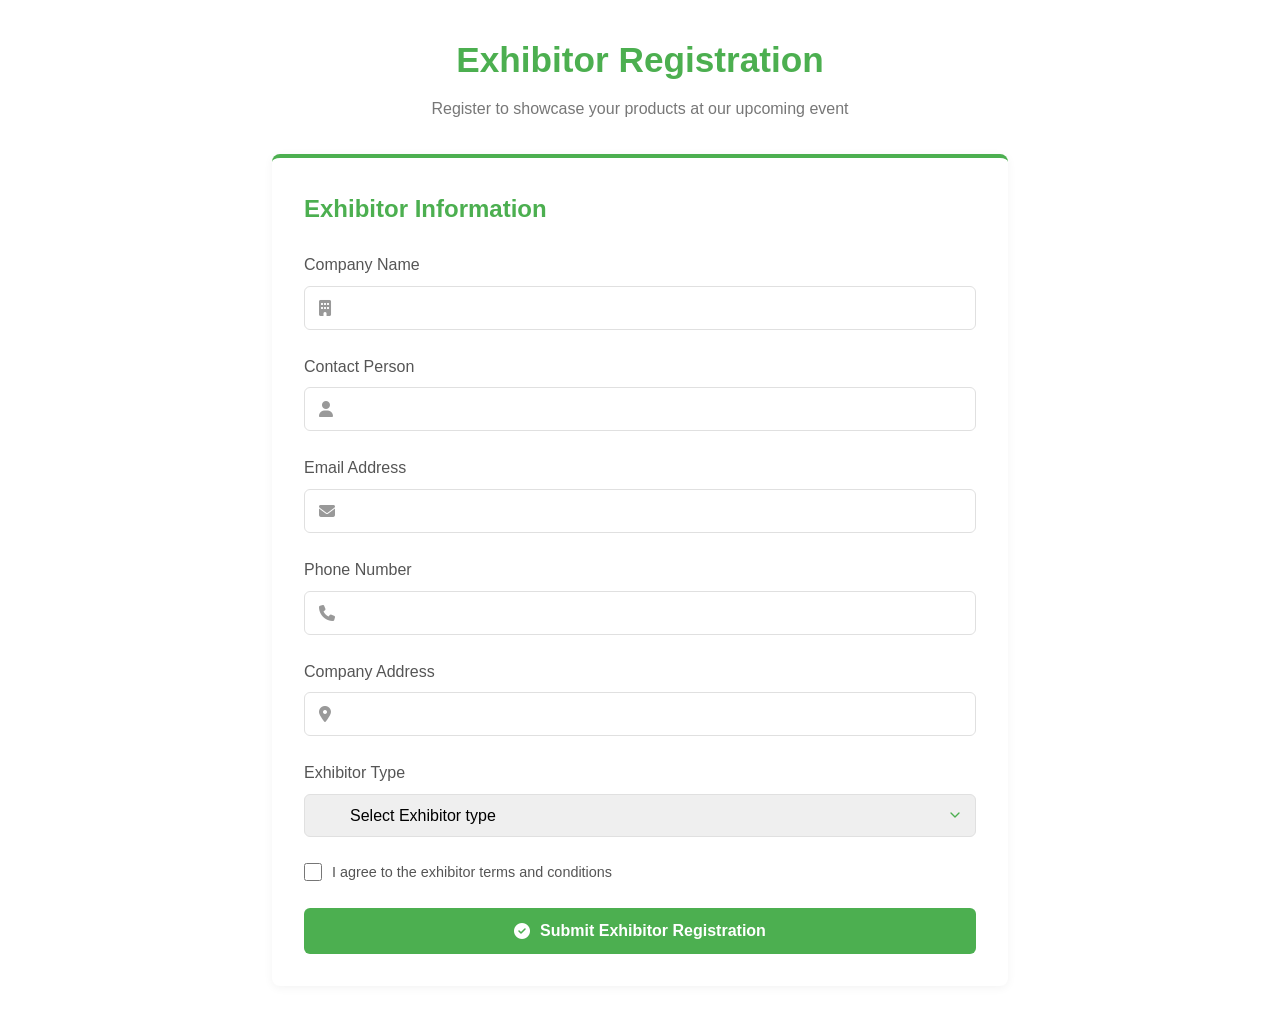
<file: exhibitor-registration.html>
<!DOCTYPE html>
<html lang="en">
<head>
    <meta charset="UTF-8">
    <meta name="viewport" content="width=device-width, initial-scale=1.0">
    <title>Exhibitor Registration</title>
    <link rel="stylesheet" href="https://cdnjs.cloudflare.com/ajax/libs/font-awesome/6.4.0/css/all.min.css">
    <style>
        :root {
            --primary-color: #4CAF50;
            --text-color: #333;
            --light-text: #777;
            --border-color: #e0e0e0;
        }
        
        * {
            box-sizing: border-box;
            margin: 0;
            padding: 0;
            font-family: 'Segoe UI', 'Poppins', Arial, sans-serif;
        }
        
        body {
            background: #fff;
            color: var(--text-color);
            line-height: 1.6;
        }
        
        .container {
            max-width: 800px;
            margin: 0 auto;
            padding: 2rem;
        }
        
        .header {
            text-align: center;
            margin-bottom: 2rem;
        }
        
        .header h1 {
            font-size: 2.2rem;
            margin-bottom: 0.5rem;
            color: var(--primary-color);
        }
        
        .header p {
            color: var(--light-text);
        }
        
        .form-container {
            background: #fff;
            border-radius: 8px;
            box-shadow: 0 2px 10px rgba(0, 0, 0, 0.05);
            padding: 2rem;
            border-top: 4px solid var(--primary-color);
        }
        
        .form-title {
            font-size: 1.5rem;
            margin-bottom: 1.5rem;
            color: var(--primary-color);
        }
        
        .form-group {
            margin-bottom: 1.5rem;
        }
        
        label {
            display: block;
            margin-bottom: 0.5rem;
            font-weight: 500;
            color: #555;
        }
        
        .input-wrapper {
            position: relative;
        }
        
        .input-wrapper i {
            position: absolute;
            left: 15px;
            top: 50%;
            transform: translateY(-50%);
            color: #999;
        }
        
        input[type="text"],
        input[type="email"],
        input[type="tel"],
        select {
            width: 100%;
            padding: 12px 15px 12px 45px;
            border: 1px solid var(--border-color);
            border-radius: 6px;
            font-size: 1rem;
            transition: all 0.3s ease;
            outline: none;
        }
        
        input:focus,
        select:focus {
            border-color: var(--primary-color);
            box-shadow: 0 0 0 2px rgba(76, 175, 80, 0.1);
        }
        
        select {
            appearance: none;
            background-image: url("data:image/svg+xml;charset=UTF-8,%3csvg xmlns='http://www.w3.org/2000/svg' viewBox='0 0 24 24' fill='none' stroke='%234CAF50' stroke-width='2' stroke-linecap='round' stroke-linejoin='round'%3e%3cpolyline points='6 9 12 15 18 9'%3e%3c/polyline%3e%3c/svg%3e");
            background-repeat: no-repeat;
            background-position: right 12px center;
            background-size: 1rem;
        }
        
        .btn {
            width: 100%;
            padding: 14px 0;
            background: var(--primary-color);
            color: white;
            border: none;
            border-radius: 6px;
            font-size: 1rem;
            font-weight: 600;
            cursor: pointer;
            transition: all 0.3s ease;
            display: flex;
            align-items: center;
            justify-content: center;
            gap: 10px;
        }
        
        .btn:hover {
            background: #3e8e41;
        }
        
        .checkbox-group {
            display: flex;
            align-items: center;
            margin: 1.5rem 0;
        }
        
        .checkbox-group input[type="checkbox"] {
            width: 18px;
            height: 18px;
            margin-right: 10px;
            accent-color: var(--primary-color);
        }
        
        .checkbox-group label {
            margin-bottom: 0;
            font-size: 0.9rem;
            color: #555;
        }
        
        @media (max-width: 768px) {
            .container {
                padding: 1.5rem;
            }
            
            .form-container {
                padding: 1.5rem;
            }
        }
    </style>
</head>
<body>
    <div class="container">
        <div class="header">
            <h1>Exhibitor Registration</h1>
            <p>Register to showcase your products at our upcoming event</p>
        </div>
        
        <div class="form-container">
            <form id="exhibitorForm" action="https://script.google.com/macros/s/[YOUR_SCRIPT_ID]/exec" method="POST">
                <h2 class="form-title">Exhibitor Information</h2>
                <input type="hidden" name="registrationType" value="exhibitor">
                
                <div class="form-group">
                    <label for="companyName">Company Name</label>
                    <div class="input-wrapper">
                        <i class="fas fa-building"></i>
                        <input type="text" id="companyName" name="companyName" required>
                    </div>
                </div>

                <div class="form-group">
                    <label for="contactPerson">Contact Person</label>
                    <div class="input-wrapper">
                        <i class="fas fa-user"></i>
                        <input type="text" id="contactPerson" name="contactPerson" required>
                    </div>
                </div>

                <div class="form-group">
                    <label for="email">Email Address</label>
                    <div class="input-wrapper">
                        <i class="fas fa-envelope"></i>
                        <input type="email" id="email" name="email" required>
                    </div>
                </div>

                <div class="form-group">
                    <label for="phone">Phone Number</label>
                    <div class="input-wrapper">
                        <i class="fas fa-phone"></i>
                        <input type="tel" id="phone" name="phone" required>
                    </div>
                </div>

                <div class="form-group">
                    <label for="address">Company Address</label>
                    <div class="input-wrapper">
                        <i class="fas fa-map-marker-alt"></i>
                        <input type="text" id="address" name="address" required>
                    </div>
                </div>

                <div class="form-group">
                    <label for="boothSize">Exhibitor Type</label>
                    <select id="boothSize" name="boothSize" required>
                        <option value="" disabled selected>Select Exhibitor type</option>
                        <option value="10x10">Big</option>
                        <option value="10x20">Small</option>
                    </select>
                </div>

                <div class="checkbox-group">
                    <input type="checkbox" id="terms" name="terms" required>
                    <label for="terms">I agree to the exhibitor terms and conditions</label>
                </div>

                <button type="submit" class="btn">
                    <i class="fas fa-check-circle"></i> Submit Exhibitor Registration
                </button>
            </form>
        </div>
    </div>
</body>
</html>
</file>
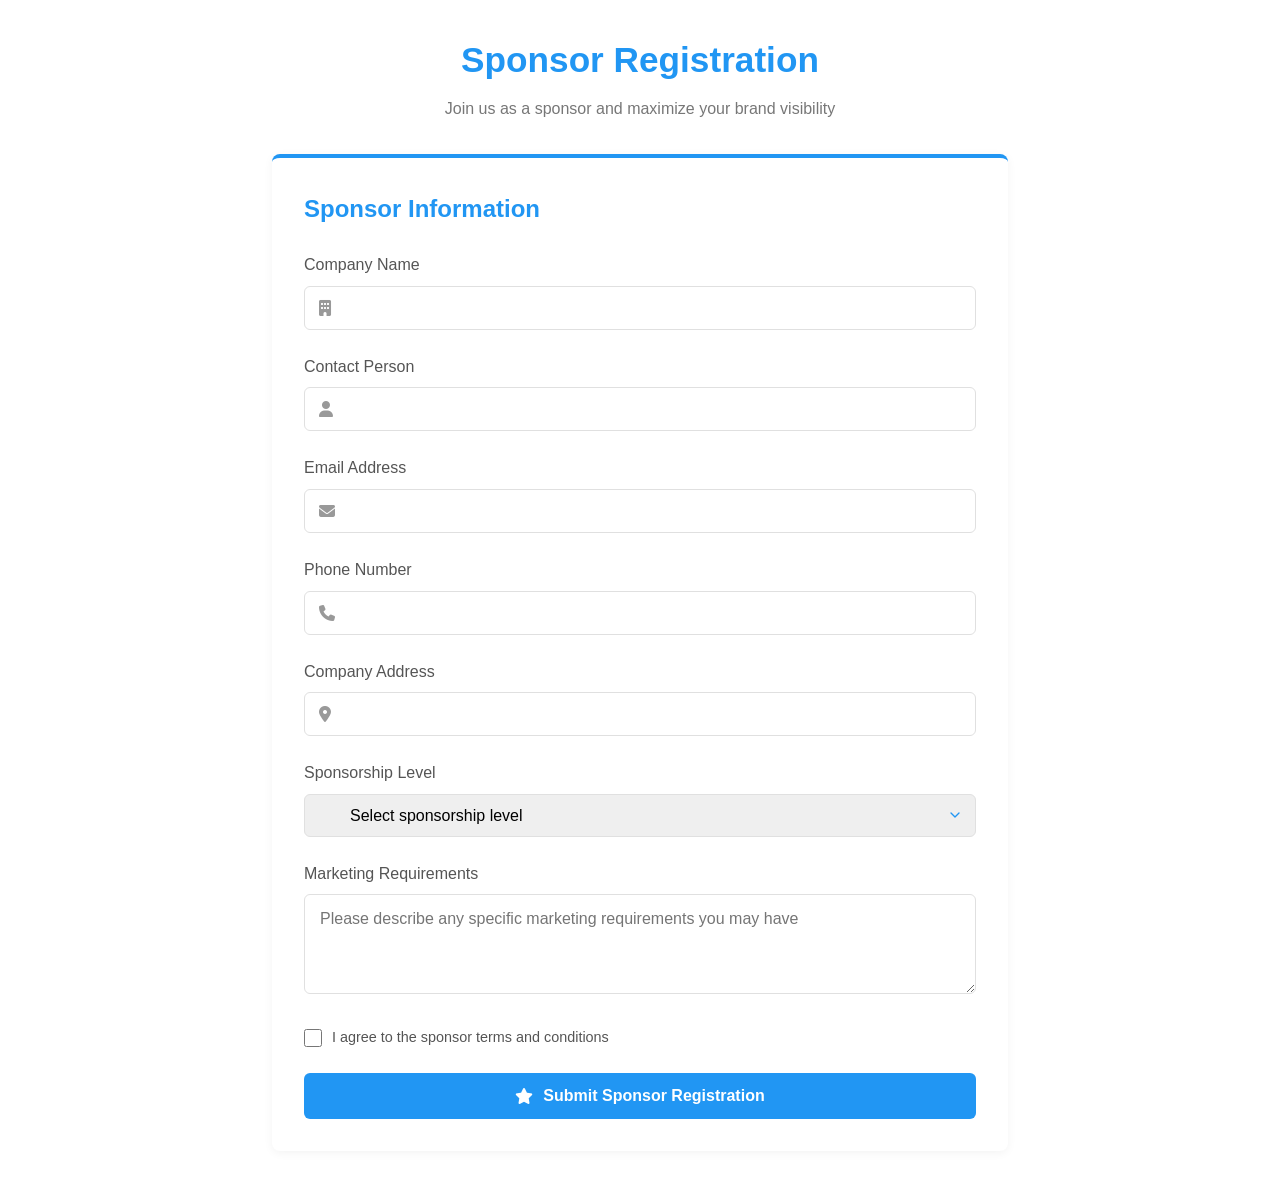
<file: sponsor-registration.html>
<!DOCTYPE html>
<html lang="en">
<head>
    <meta charset="UTF-8">
    <meta name="viewport" content="width=device-width, initial-scale=1.0">
    <title>Sponsor Registration</title>
    <link rel="stylesheet" href="https://cdnjs.cloudflare.com/ajax/libs/font-awesome/6.4.0/css/all.min.css">
    <style>
        :root {
            --primary-color: #2196F3;
            --text-color: #333;
            --light-text: #777;
            --border-color: #e0e0e0;
        }
        
        * {
            box-sizing: border-box;
            margin: 0;
            padding: 0;
            font-family: 'Segoe UI', 'Poppins', Arial, sans-serif;
        }
        
        body {
            background: #fff;
            color: var(--text-color);
            line-height: 1.6;
        }
        
        .container {
            max-width: 800px;
            margin: 0 auto;
            padding: 2rem;
        }
        
        .header {
            text-align: center;
            margin-bottom: 2rem;
        }
        
        .header h1 {
            font-size: 2.2rem;
            margin-bottom: 0.5rem;
            color: var(--primary-color);
        }
        
        .header p {
            color: var(--light-text);
        }
        
        .form-container {
            background: #fff;
            border-radius: 8px;
            box-shadow: 0 2px 10px rgba(0, 0, 0, 0.05);
            padding: 2rem;
            border-top: 4px solid var(--primary-color);
        }
        
        .form-title {
            font-size: 1.5rem;
            margin-bottom: 1.5rem;
            color: var(--primary-color);
        }
        
        .form-group {
            margin-bottom: 1.5rem;
        }
        
        label {
            display: block;
            margin-bottom: 0.5rem;
            font-weight: 500;
            color: #555;
        }
        
        .input-wrapper {
            position: relative;
        }
        
        .input-wrapper i {
            position: absolute;
            left: 15px;
            top: 50%;
            transform: translateY(-50%);
            color: #999;
        }
        
        input[type="text"],
        input[type="email"],
        input[type="tel"],
        select,
        textarea {
            width: 100%;
            padding: 12px 15px 12px 45px;
            border: 1px solid var(--border-color);
            border-radius: 6px;
            font-size: 1rem;
            transition: all 0.3s ease;
            outline: none;
        }
        
        textarea {
            min-height: 100px;
            resize: vertical;
            padding: 15px;
        }
        
        input:focus,
        select:focus,
        textarea:focus {
            border-color: var(--primary-color);
            box-shadow: 0 0 0 2px rgba(33, 150, 243, 0.1);
        }
        
        select {
            appearance: none;
            background-image: url("data:image/svg+xml;charset=UTF-8,%3csvg xmlns='http://www.w3.org/2000/svg' viewBox='0 0 24 24' fill='none' stroke='%232196F3' stroke-width='2' stroke-linecap='round' stroke-linejoin='round'%3e%3cpolyline points='6 9 12 15 18 9'%3e%3c/polyline%3e%3c/svg%3e");
            background-repeat: no-repeat;
            background-position: right 12px center;
            background-size: 1rem;
        }
        
        .btn {
            width: 100%;
            padding: 14px 0;
            background: var(--primary-color);
            color: white;
            border: none;
            border-radius: 6px;
            font-size: 1rem;
            font-weight: 600;
            cursor: pointer;
            transition: all 0.3s ease;
            display: flex;
            align-items: center;
            justify-content: center;
            gap: 10px;
        }
        
        .btn:hover {
            background: #0b7dda;
        }
        
        .checkbox-group {
            display: flex;
            align-items: center;
            margin: 1.5rem 0;
        }
        
        .checkbox-group input[type="checkbox"] {
            width: 18px;
            height: 18px;
            margin-right: 10px;
            accent-color: var(--primary-color);
        }
        
        .checkbox-group label {
            margin-bottom: 0;
            font-size: 0.9rem;
            color: #555;
        }
        
        @media (max-width: 768px) {
            .container {
                padding: 1.5rem;
            }
            
            .form-container {
                padding: 1.5rem;
            }
        }
    </style>
</head>
<body>
    <div class="container">
        <div class="header">
            <h1>Sponsor Registration</h1>
            <p>Join us as a sponsor and maximize your brand visibility</p>
        </div>
        
        <div class="form-container">
            <form id="sponsorForm" action="https://script.google.com/macros/s/[YOUR_SCRIPT_ID]/exec" method="POST">
                <h2 class="form-title">Sponsor Information</h2>
                <input type="hidden" name="registrationType" value="sponsor">
                
                <div class="form-group">
                    <label for="companyName">Company Name</label>
                    <div class="input-wrapper">
                        <i class="fas fa-building"></i>
                        <input type="text" id="companyName" name="companyName" required>
                    </div>
                </div>

                <div class="form-group">
                    <label for="contactPerson">Contact Person</label>
                    <div class="input-wrapper">
                        <i class="fas fa-user"></i>
                        <input type="text" id="contactPerson" name="contactPerson" required>
                    </div>
                </div>

                <div class="form-group">
                    <label for="email">Email Address</label>
                    <div class="input-wrapper">
                        <i class="fas fa-envelope"></i>
                        <input type="email" id="email" name="email" required>
                    </div>
                </div>

                <div class="form-group">
                    <label for="phone">Phone Number</label>
                    <div class="input-wrapper">
                        <i class="fas fa-phone"></i>
                        <input type="tel" id="phone" name="phone" required>
                    </div>
                </div>

                <div class="form-group">
                    <label for="address">Company Address</label>
                    <div class="input-wrapper">
                        <i class="fas fa-map-marker-alt"></i>
                        <input type="text" id="address" name="address" required>
                    </div>
                </div>

                <div class="form-group">
                    <label for="sponsorLevel">Sponsorship Level</label>
                    <select id="sponsorLevel" name="sponsorLevel" required>
                        <option value="" disabled selected>Select sponsorship level</option>
                        <option value="silver">Silver Sponsor ($3,000)</option>
                        <option value="gold">Gold Sponsor ($5,000)</option>
                        <option value="platinum">Platinum Sponsor ($10,000)</option>
                    </select>
                </div>

                <div class="form-group">
                    <label for="marketingDetails">Marketing Requirements</label>
                    <textarea id="marketingDetails" name="marketingDetails" placeholder="Please describe any specific marketing requirements you may have"></textarea>
                </div>

                <div class="checkbox-group">
                    <input type="checkbox" id="terms" name="terms" required>
                    <label for="terms">I agree to the sponsor terms and conditions</label>
                </div>

                <button type="submit" class="btn">
                    <i class="fas fa-star"></i> Submit Sponsor Registration
                </button>
            </form>
        </div>
    </div>
</body>
</html>
</file>
